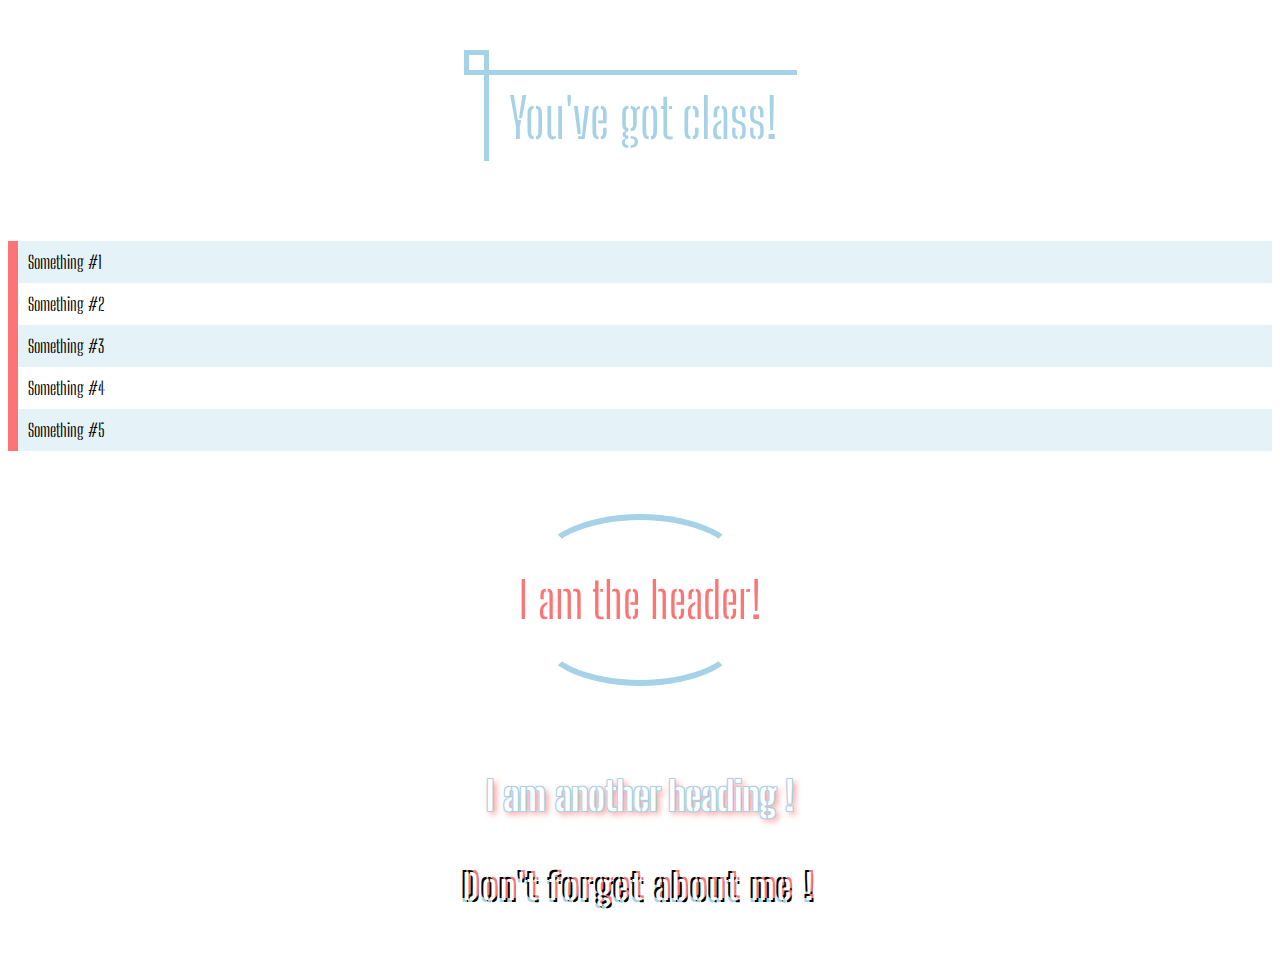
<file: you-got-class.html>
<!DOCTYPE html>
<html lang="en">

<head>
    <meta charset="UTF-8">
    <meta name="viewport" content="width=device-width, initial-scale=1.0">
    <link rel="stylesheet" href="you-got-class.css">
    <link href="https://fonts.googleapis.com/css2?family=Big+Shoulders+Stencil+Display:wght@500&display=swap" rel="stylesheet"> 
    <title>You've got class!</title>
</head>

<body>
    <div class="post-h1"><h1>You've got class!</h1></div>

      <ul class="post-list">
        <li>Something #1</li>
        <li>Something #2</li>
        <li>Something #3</li>
        <li>Something #4</li>
        <li>Something #5</li>
      </ul>

      <div class="post-h2"><h2><span>I am the header!</span></h2></div>

    <h3 class="post-h3">I am another heading !</h3>

    <h4 class="post-h4">Don't forget about me !</h4>

</body>

</html>
</file>
<file: you-got-class.css>
/*<link rel="preconnect" href="https://fonts.gstatic.com">
<link href="https://fonts.googleapis.com/css2?family=Big+Shoulders+Stencil+Display:wght@500&display=swap" rel="stylesheet"> 
font-family: 'Big Shoulders Stencil Display', cursive;
*/

.post-h1 {
  background: #ffffff;
  padding: 25px 25px;
  text-align: center;
}
.post-h1 h1 {
  font-family: "Big Shoulders Stencil Display", cursive;
  position: relative;
  color: #a6d2e7;
  font-size: 55px;
  font-weight: normal;
  padding: 10px 20px 10px 20px;
  border-top: 5px solid;
  border-left: 5px solid;
  display: inline-block;
}
.post-h1 h1:before {
  content: "";
  position: absolute;
  width: 25px;
  height: 25px;
  top: -25px;
  left: -25px;
  border: 5px solid #a6d2e7;
  box-sizing: border-box;
}
@media (max-width: 450px) {
  .post-h1 h1 {
    font-size: 55px;
  }
  .post-h1 h1:before {
    width: 20px;
    height: 20px;
    top: -20px;
    left: -20px;
  }
}

.post-h2 {
  background: #ffffff;
  padding: 50px;
  text-align: center;
}
.post-h2 h2 {
  font-family: "Big Shoulders Stencil Display", cursive;
  position: relative;
  color: #fc7574;
  font-size: 50px;
  font-weight: normal;
  padding: 10px 0;
  display: inline-block;
}
.post-h2 h2::before {
  content: "";
  position: absolute;
  top: 50%;
  left: 50%;
  transform: translate(-50%, -50%);
  width: 80%;
  height: 200%;
  border-radius: 50%/30%;
  border: 6px solid #a6d2e7;
  border-left-color: transparent;
  border-right-color: transparent;
}
@media (max-width: 420px) {
  .post-h2 h2 {
    font-size: 45px;
  }
}

.post-h3 {
  color: white;
  text-shadow: 1px 1px #a6d2e7, 1px -1px #a6d2e7, -1px 1px #a6d2e7,
    -1px -1px #a6d2e7, 3px 3px 6px #fc7574;
  font-size: 40px;
  font-family: "Big Shoulders Stencil Display", cursive;
  text-align: center;
}

.post-h4 {
  background: #ffffff;
  color: white;
  text-shadow: -2px -2px 0 #000000, 2px -2px 0 #fc7574, -2px 2px 0 #a6d2e7, 2px 2px 0 #000000, 4px 4px 0 white, 5px 5px 0 white, 6px 6px 0 white;
  text-align: center;
  letter-spacing: 0.1em;
  font-size: 35px;
  font-family: "Big Shoulders Stencil Display", cursive;
}

.post-list {
  list-style: none;
  border-left: 10px solid #fc7574;
  padding: 0;
  font-family: "Big Shoulders Stencil Display", cursive;
  font-size: 18px;
}
.post-list li {
  padding: 10px;
}
.post-list li:nth-child(odd) {
  background: #a6d2e74b;
}
.post-list li:nth-child(even) {
  background: white;
}
</file>
